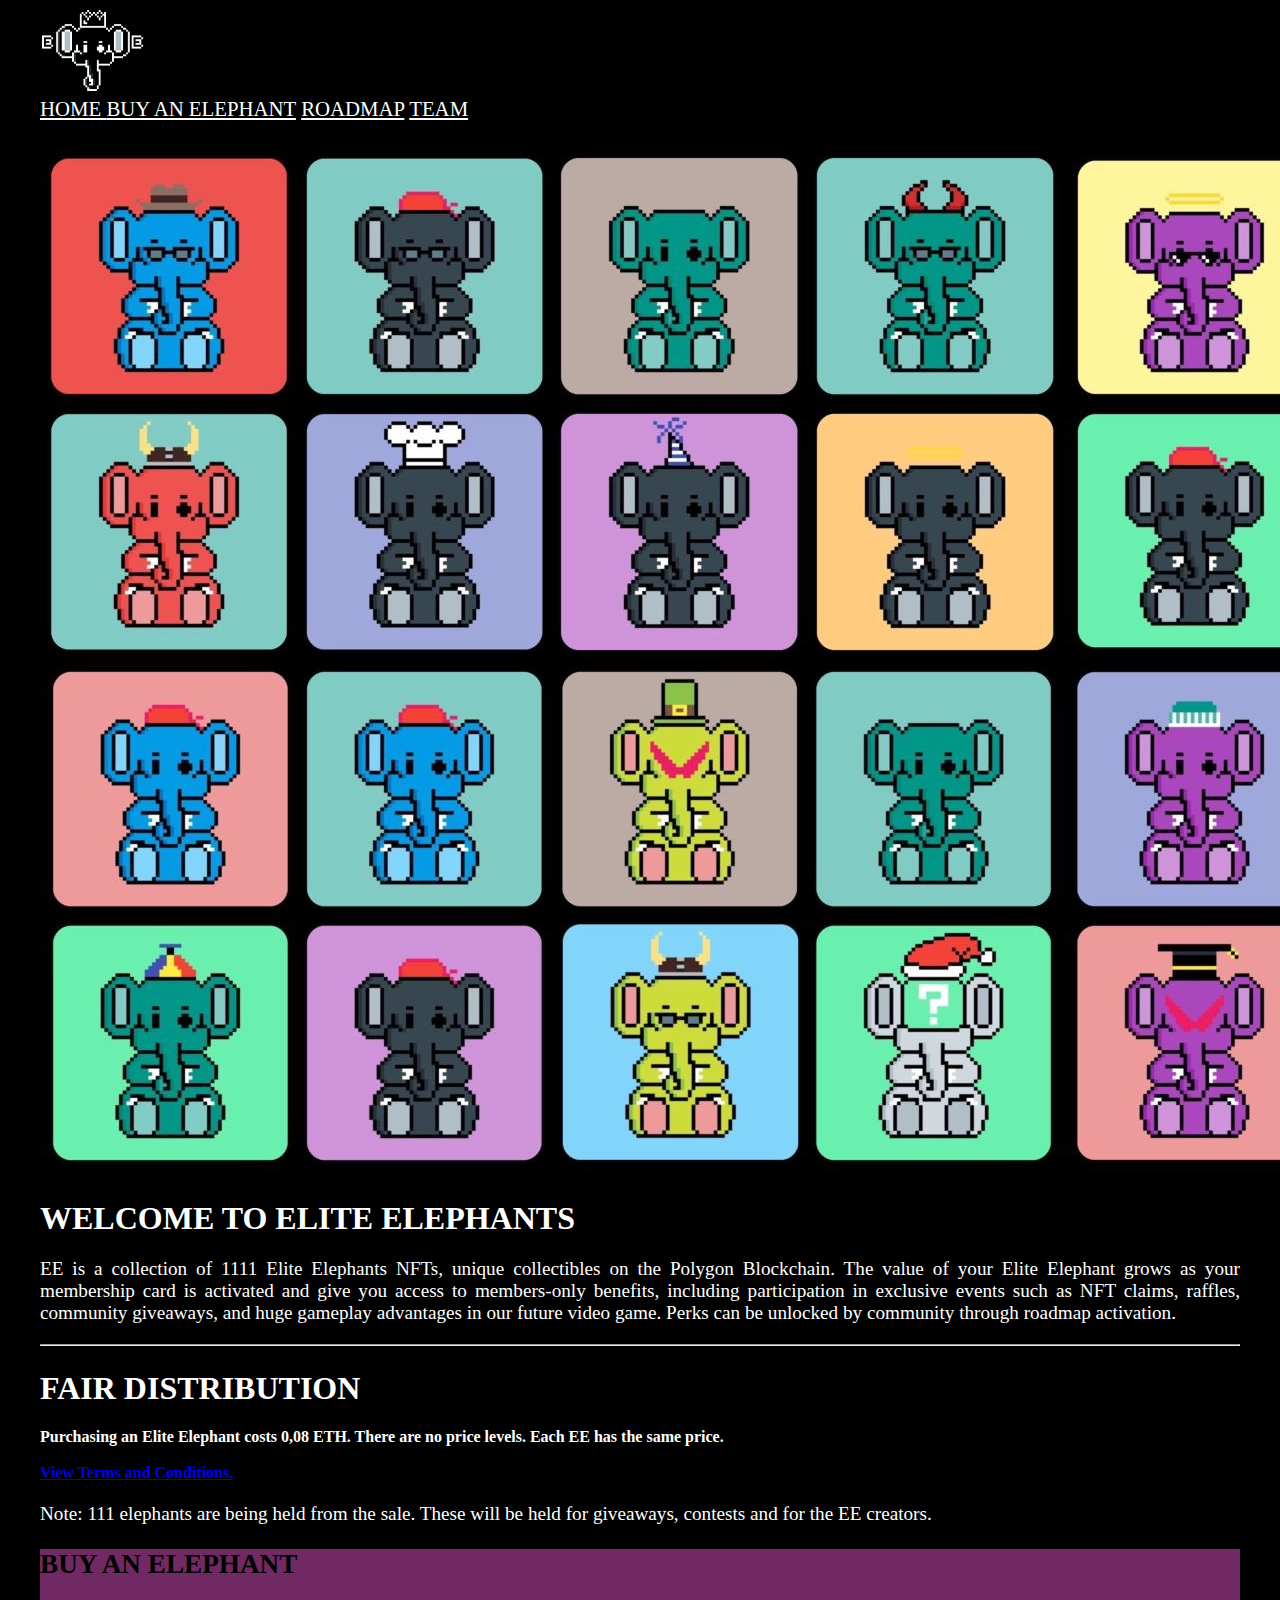
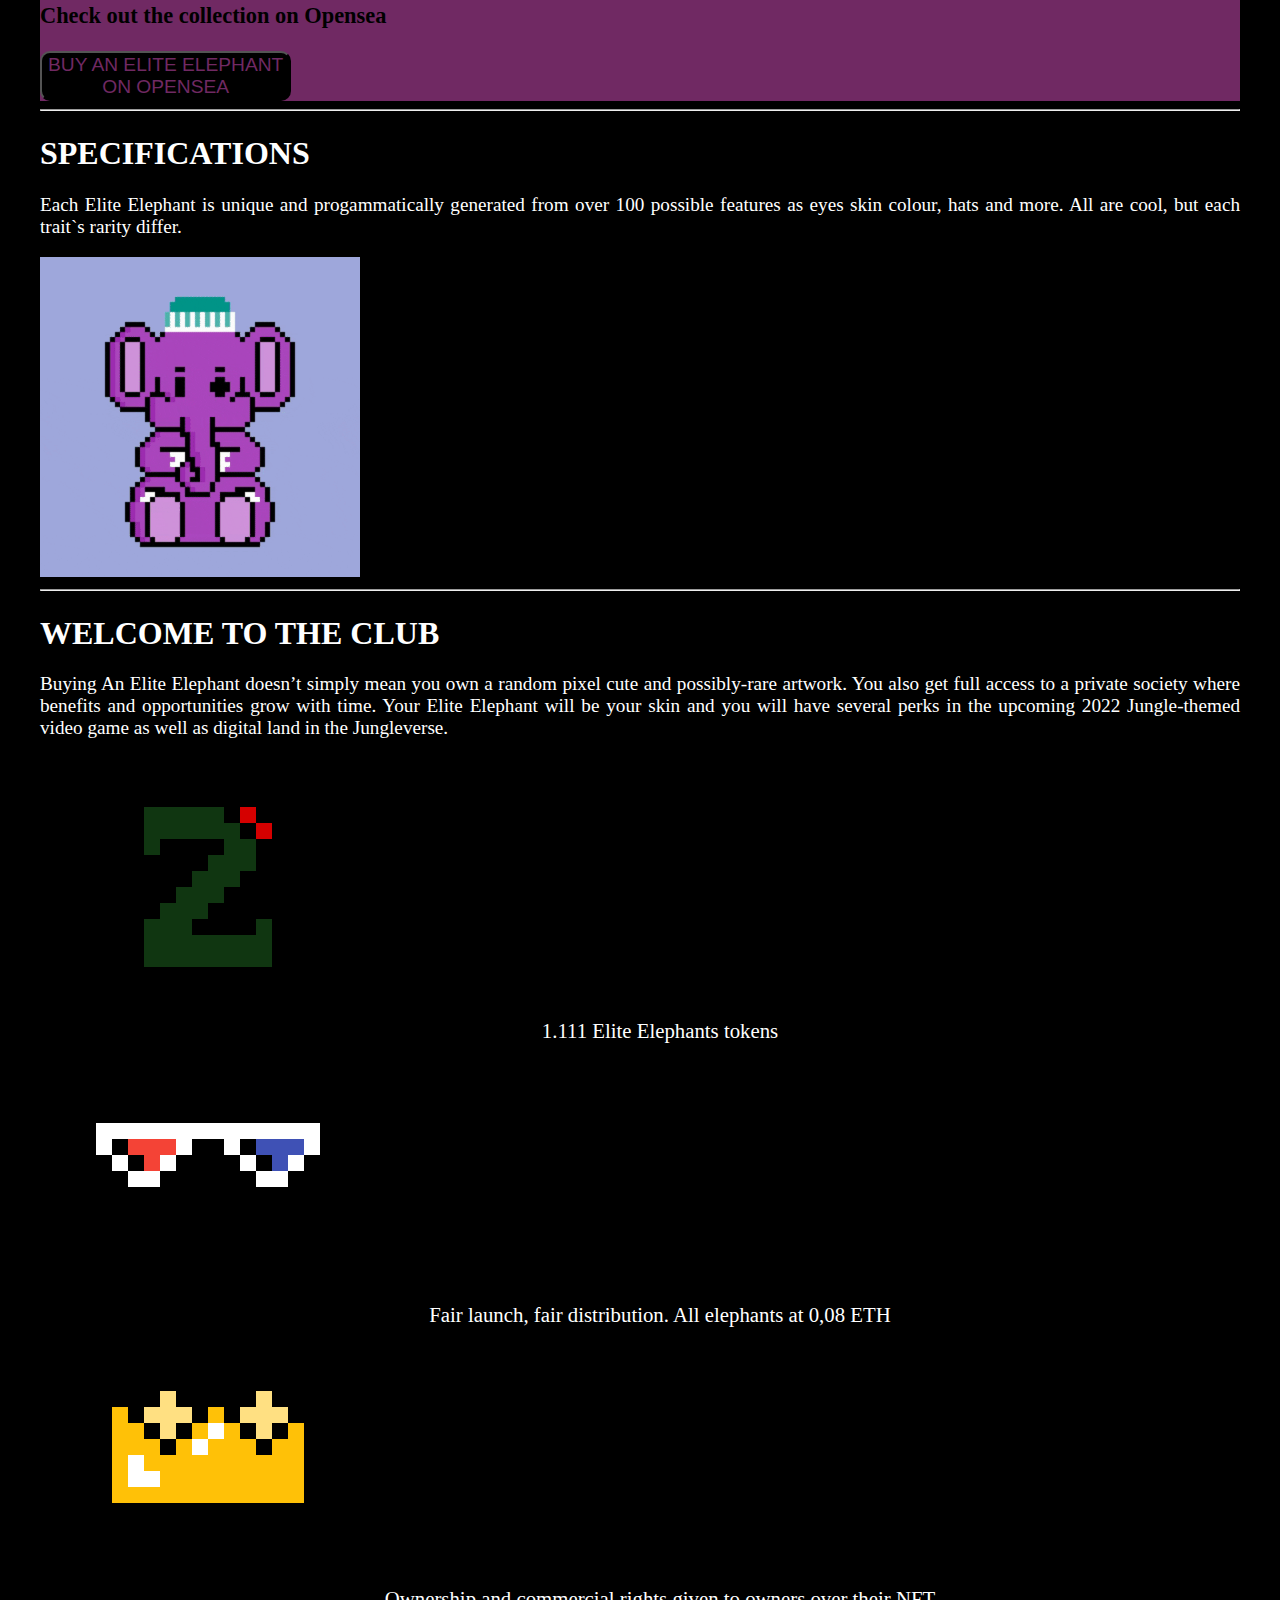
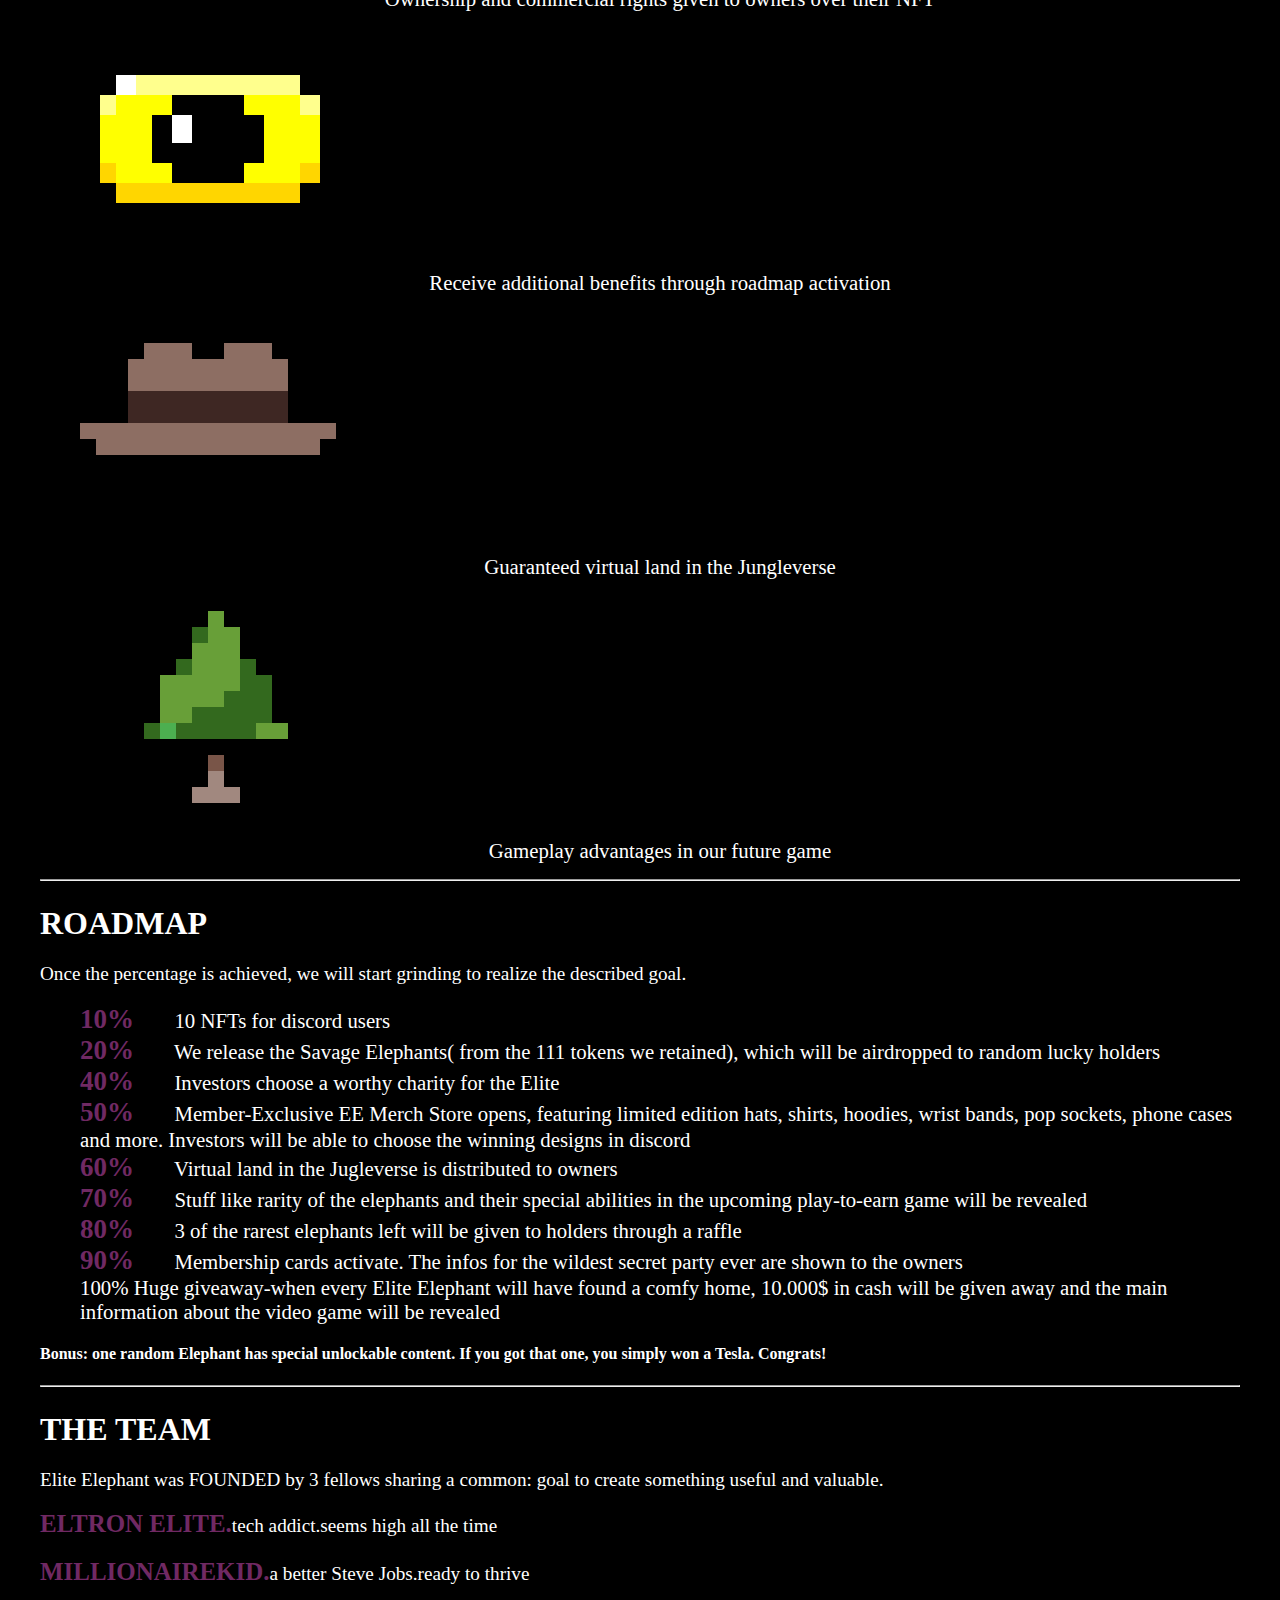
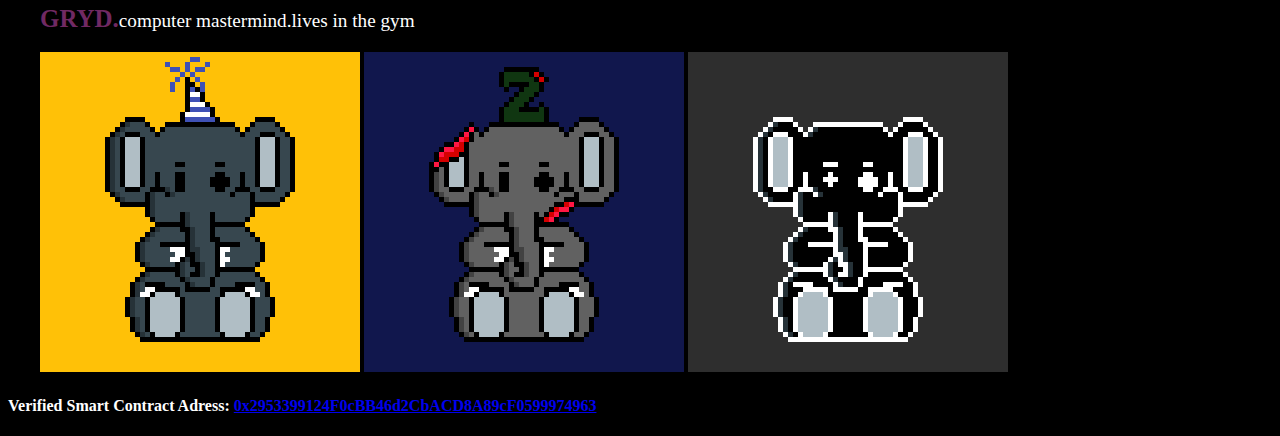
<file: index.html>
<!doctype html>
    <html lang="en">
        <head>
            <title>Elite Elephants</title>
            <link rel="shortcut icon" type="image/jpg" href="./flavicon.png"/>
            <meta charset="utf-8">
            <meta name="viewport" content="width=device-width, initial-scale=1">
            <link href="https://cdn.jsdelivr.net/npm/bootstrap@5.1.3/dist/css/bootstrap.min.css" rel="stylesheet" integrity="sha384-1BmE4kWBq78iYhFldvKuhfTAU6auU8tT94WrHftjDbrCEXSU1oBoqyl2QvZ6jIW3" crossorigin="anonymous">
            <link rel="stylesheet" href="https://use.fontawesome.com/releases/v5.15.4/css/all.css" integrity="sha384-DyZ88mC6Up2uqS4h/KRgHuoeGwBcD4Ng9SiP4dIRy0EXTlnuz47vAwmeGwVChigm" crossorigin="anonymous">
            <link rel="stylesheet" href="styles.css">
        </head>
        <body>
            <div class="container">
                <nav class="navbar navbar-expand-md navbar-light sticky-top">
                    <a class="navbar-brand" href="#">
                        <img class="d-inline-block align-top" src="./logo.png" alt="Elite Elephants logo" height="85px"/>
                    </a>
                    <div class="navbar-collapse collapse">
                        <div class="navbar-nav">
                            <a class="nav-link" href="#home">HOME </a>
                            <a class="nav-link" href="#buy">BUY AN ELEPHANT</a>
                            <a class="nav-link" href="#roadmap">ROADMAP</a>
                            <a class="nav-link" href="#team">TEAM</a>
                        </div>
                        <div class="social">
                            <a href="https://www.instagram.com/elite.elephants.nft/"target="_blank" ><i class="fab fa-instagram"></i></a>
                            <a href="https://twitter.com/EliteElephants" target="_blank"><i class="fab fa-twitter"></i></a>
                            <a href="https://discord.gg/k5Zu2tyHCe"  target="_blank"><i  class="fab fa-discord"></i></a>
                        </div>
                    </div>
                    
                </nav>
                <div class="main">       
                <img id="home" src="colaj.png" class="img-fluid">
                <div class="row sec">
                    <div class="col mt-5">
                    <h1>WELCOME TO ELITE ELEPHANTS</h1>
                    <p>EE is a collection of 1111  Elite Elephants NFTs, unique collectibles on the Polygon Blockchain. 
                        The value of your Elite Elephant grows as your membership card is activated and give you access to members-only benefits, including  participation in exclusive events such as NFT claims, raffles, community giveaways, and huge gameplay advantages in our future video game. Perks can be unlocked by community through roadmap activation. 
                    </p>
                    </div>
                    </div>
                </div>
                <hr class="grey-line">
                <div class="sec mb-5">
                    <h1>FAIR DISTRIBUTION</h1>
                    <div class="row">
                        <h4 class="col" >Purchasing an Elite Elephant costs 0,08 ETH. There are no price levels. Each EE  has the same price.<br><br><a class="link" href="index2.html">View Terms and Conditions.</a></h4>
                        <p class="col ml-7" id="note">Note: 111 elephants are being held from the sale. These will be held for giveaways, contests and for the EE creators.</p>
                    </div>
                </div>
                <div id="buy" class="sec p-4">
                    <div class="row mb">
                        <div class="col"> <h2>BUY AN ELEPHANT</h2>
                        <p>Check out the collection on Opensea</p></div>
                        <div class="col"></div>
                        <div class="col"><a target="_blank" href="https://opensea.io/EliteElephants"><button class="btn btn-light p-3">BUY AN  ELITE ELEPHANT<br>ON OPENSEA </button></a></div>
                    </div>
                </div>
                <hr id="spec" class="grey-line">
                <div class="sec row">
                    <div class="col">
                        <h1>SPECIFICATIONS</h1>
                        <p>Each Elite Elephant is unique and progammatically generated from over 100 possible features as eyes skin colour, hats and more. All are cool, but each trait`s rarity differ.</p>
                    </div>
                    <img src="giphy.gif" class="col side img-fluid gif">
                    
                </div>
                <hr class="grey-line">
                <div class="sec">
                    <h1>WELCOME TO THE CLUB</h1>
                    <p>Buying An Elite Elephant doesn’t simply mean you own a random pixel cute and possibly-rare artwork. You also get full access to a private society where benefits and opportunities grow with time. Your Elite Elephant will be your skin and you will have several perks in the upcoming 2022 Jungle-themed video game as well as digital land in the Jungleverse.</p>
                    <ul class="row">   
                    <div class="col itemContainer"><img class ="img-fluid item m-auto" src="items/1.png"><li class="col club">1.111 Elite Elephants tokens</li></div>
                    <div class="col itemContainer"><img class ="img-fluid item" src="items/2.png"><li class="col club">Fair launch, fair distribution. All elephants at 0,08 ETH</li></div>
                    <div class="col itemContainer"><img class ="col img-fluid item" src="items/3.png"><li class="col club">Ownership and commercial rights given to owners over their NFT</li></div>
                    <div class="col itemContainer"><img class ="col img-fluid item" src="items/4.png"><li class="col club">Receive additional benefits through roadmap activation</li></div>
                    <div class="col itemContainer"><img class ="col img-fluid item" src="items/5.png"><li class="col club">Guaranteed virtual land in the Jungleverse</li></div>
                    <div class="col itemContainer"><img class ="col img-fluid item" src="items/6.png"><li class="col club">Gameplay advantages in our future game</li></div>
                </ul>
                </div>
                <hr class="grey-line">
                <div id="roadmap" class="sec">
                    <h1>ROADMAP</h1>
                    <p>Once the percentage is achieved, we will start grinding to realize the described goal.</p>
                    <ul>
                        <li><span class="prec">10%</span>    10 NFTs for discord users </li>
                        <li><span class="prec">20%</span>    We release the Savage Elephants( from the 111 tokens we retained), which will  be airdropped to random lucky holders </li>
                        <li><span class="prec">40%</span>    Investors choose a worthy charity for the Elite </li>
                        <li><span class="prec">50%</span>    Member-Exclusive EE Merch Store opens, featuring limited edition hats, shirts, hoodies, wrist bands, pop sockets, phone cases and more. Investors will be able to choose the winning designs in discord</li> 
                        <li><span class="prec">60%</span>    Virtual land in the Jugleverse is distributed to owners</li>
                        <li><span class="prec">70%</span>    Stuff like rarity of the elephants and their special abilities in the upcoming play-to-earn game will be revealed</li> 
                        <li><span class="prec">80%</span>    3 of the rarest elephants left will be given to holders through a raffle</li>  
                        <li><span class="prec">90%</span>    Membership cards activate. The infos for the wildest secret party ever are shown to the owners</li> 
                        <li><span class="last-prec">100%</span>   Huge giveaway-when every Elite Elephant will have found a comfy home, 10.000$ in cash will be given away and the main information about the video game will be revealed </li>
                    </ul>
                    <h4>Bonus: one random Elephant has special unlockable content. If you got that one, you simply won a Tesla. Congrats!</h4>
                </div>
                <hr class="grey-line">
                <div id="team" class="sec">
                    <h1>THE TEAM</h1>
                    <p>Elite Elephant was FOUNDED by 3 fellows sharing a common: goal to create something useful and valuable.</p>
                    <div class="row">
                        <div class="col-lg">
                            <p><span class="name">ELTRON ELITE.</span>tech addict.seems high all the time</p>
                            <p><span class="name">MILLIONAIREKID.</span>a better Steve Jobs.ready to thrive</p>
                            <p><span class="name">GRYD.</span>computer mastermind.lives in the gym</p>
                        </div>
                        <div class="col-lg">
                            <div class="row">
                                <img class="img-fluid col prof" src="1.png">
                                <img class="img-fluid col prof" src="2.png">
                                <img class="img-fluid col prof" src="3.png">
                            </div>
                        </div>
                    </div>
                </div>
        </div>
        <h4 id="contract">Verified Smart Contract Adress: <a class="link" href="https://polygonscan.com/address/0x2953399124f0cbb46d2cbacd8a89cf0599974963">0x2953399124F0cBB46d2CbACD8A89cF0599974963</a></h3>
        </body>
    </html>
</file>
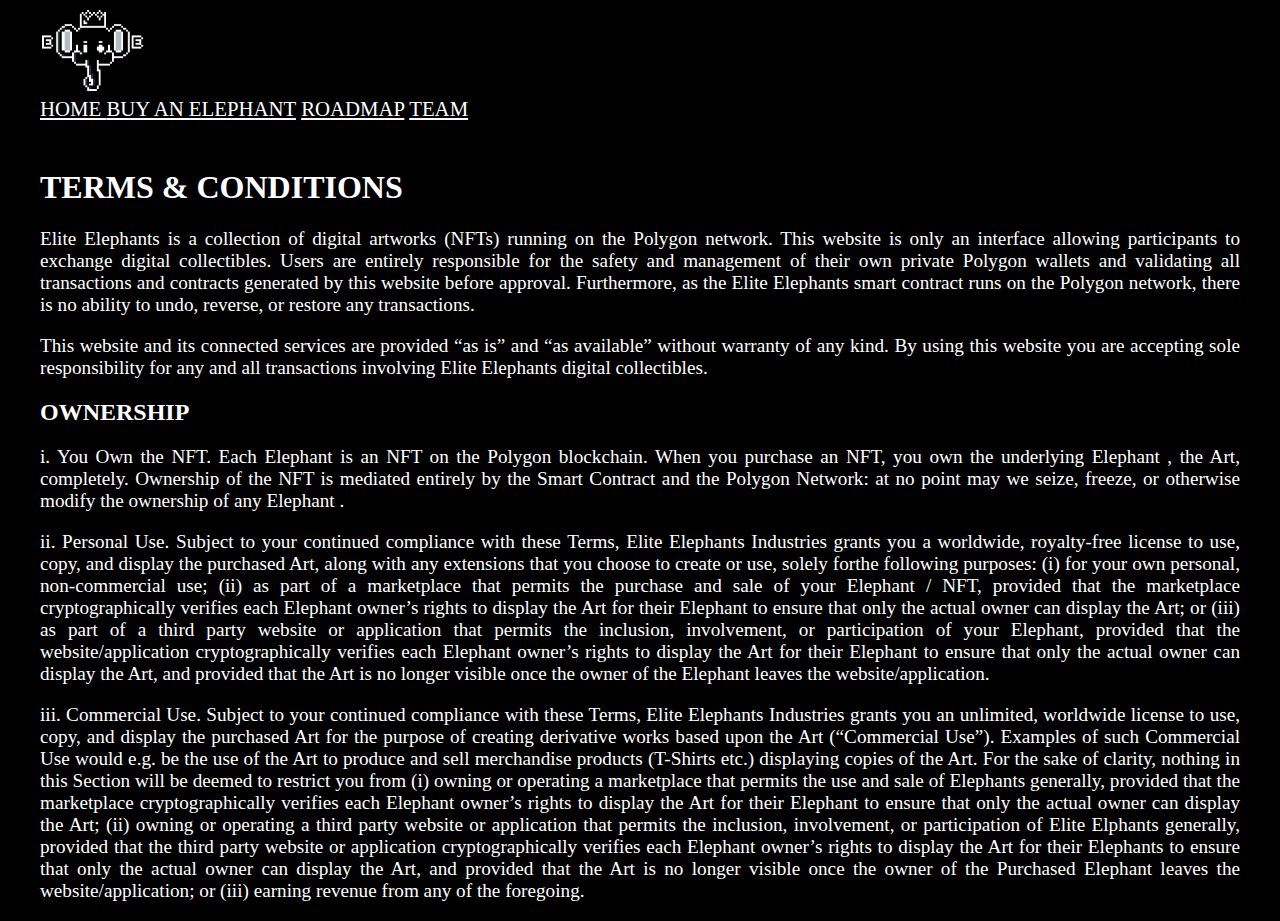
<file: index2.html>
<!doctype html>
    <html lang="en">
        <head>
            <title>Elite Elephants</title>
            <link rel="shortcut icon" type="image/jpg" href="./flavicon.png"/>
            <meta charset="utf-8">
            <meta name="viewport" content="width=device-width, initial-scale=1">
            <link href="https://cdn.jsdelivr.net/npm/bootstrap@5.1.3/dist/css/bootstrap.min.css" rel="stylesheet" integrity="sha384-1BmE4kWBq78iYhFldvKuhfTAU6auU8tT94WrHftjDbrCEXSU1oBoqyl2QvZ6jIW3" crossorigin="anonymous">
            <link rel="stylesheet" href="https://use.fontawesome.com/releases/v5.15.4/css/all.css" integrity="sha384-DyZ88mC6Up2uqS4h/KRgHuoeGwBcD4Ng9SiP4dIRy0EXTlnuz47vAwmeGwVChigm" crossorigin="anonymous">
            <link rel="stylesheet" href="styles.css">
        </head>
        <body>
            <div class="container">
                <nav class="navbar navbar-expand-md navbar-light sticky-top">
                    <a class="navbar-brand" href="index.html">
                        <img class="d-inline-block align-top"  src="./logo.png" alt="Elite Elephants logo" height="85px"/>
                    </a>
                    <div class="navbar-collapse collapse">
                        <div class="navbar-nav">
                            <a class="nav-link" href="index.html">HOME </a>
                            <a class="nav-link" href="index.html#buy">BUY AN ELEPHANT</a>
                            <a class="nav-link" href="index.html#roadmap">ROADMAP</a>
                            <a class="nav-link" href="index.html#team">TEAM</a>
                        </div>
                        <div class="social">
                            <a href="https://www.instagram.com/elite.elephants.nft/"target="_blank" ><i class="fab fa-instagram"></i></a>
                            <a href="https://twitter.com/EliteElephants" target="_blank"><i class="fab fa-twitter"></i></a>
                            <a href="https://discord.gg/k5Zu2tyHCe"  target="_blank"><i  class="fab fa-discord"></i></a>
                        </div>
                    </div>
                    
                </nav>
                <div class="main">
                    <h1>TERMS & CONDITIONS</h1>
                    <p>Elite Elephants is a collection of digital artworks (NFTs) running on the Polygon network. This website is only an interface allowing participants to exchange digital collectibles. Users are entirely responsible for the safety and management of their own private Polygon wallets and validating all transactions and contracts generated by this website before approval. Furthermore, as the Elite Elephants smart contract runs on the Polygon network, there is no ability to undo, reverse, or restore any transactions.</p>
                    <p>This website and its connected services are provided “as is” and “as available” without warranty of any kind. By using this website you are accepting sole responsibility for any and all transactions involving Elite Elephants digital collectibles.</p>
                    <h2>OWNERSHIP</h2>
                    <p>i. You Own the NFT. Each Elephant is an NFT on the Polygon blockchain. When you purchase an NFT, you own the underlying Elephant , the Art, completely. Ownership of the NFT is mediated entirely by the Smart Contract and the Polygon Network: at no point may we seize, freeze, or otherwise modify the ownership of any Elephant .</p>
                    <p>ii. Personal Use. Subject to your continued compliance with these Terms, Elite Elephants Industries grants you a worldwide, royalty-free license to use, copy, and display the purchased Art, along with any extensions that you choose to create or use, solely forthe following purposes: (i) for your own personal, non-commercial use; (ii) as part of a marketplace that permits the purchase and sale of your Elephant / NFT, provided that the marketplace cryptographically verifies each Elephant owner’s rights to display the Art for their Elephant to ensure that only the actual owner can display the Art; or (iii) as part of a third party website or application that permits the inclusion, involvement, or participation of your Elephant, provided that the website/application cryptographically verifies each Elephant owner’s rights to display the Art for their Elephant to ensure that only the actual owner can display the Art, and provided that the Art is no longer visible once the owner of the Elephant leaves the website/application.</p>
                    <p>iii. Commercial Use. Subject to your continued compliance with these Terms, Elite Elephants Industries grants you an unlimited, worldwide license to use, copy, and display the purchased Art for the purpose of creating derivative works based upon the Art (“Commercial Use”). Examples of such Commercial Use would e.g. be the use of the Art to produce and sell merchandise products (T-Shirts etc.) displaying copies of the Art. For the sake of clarity, nothing in this Section will be deemed to restrict you from (i) owning or operating a marketplace that permits the use and sale of Elephants generally, provided that the marketplace cryptographically verifies each Elephant owner’s rights to display the Art for their Elephant to ensure that only the actual owner can display the Art; (ii) owning or operating a third party website or application that permits the inclusion, involvement, or participation of Elite Elphants  generally, provided that the third party website or application cryptographically verifies each Elephant owner’s rights to display the Art for their Elephants to ensure that only the actual owner can display the Art, and provided that the Art is no longer visible once the owner of the Purchased Elephant leaves the website/application; or (iii) earning revenue from any of the foregoing.</p>
                </div>
            </div>
        </body>
    </html>
</file>
<file: styles.css>
body{
    background-color: black;
}
nav{
    background-color: black;
}
a:hover{
    color: #702963 !important;
}
.container{
    padding-left: 2rem;
    padding-right: 2rem;
}
.navbar-nav{
    justify-content: flex-end;
    flex-grow: 1;
    font-size: 1.3em;
}
.social{
    font-size: 1.5em;
    margin-left: 2em;
}
.fab{
    color:white;
    margin-left: 0.3em;
}
.fab:hover{
    color: #702963;
}
.nav-link{
    color:white !important;
}

h1{
    color:white;
    font-weight: bold;
}
h2{
    color:white;
    font-weight: bold;
}
h3{
    color:white;
    font-weight: bold;
}
.el-grid{
    
}
.el-row{
    justify-content: center;
    margin-top:1rem;

}
.el-img{
    max-width: 320px;
}
p{
    color:white;
    text-align: justify;
    font-size: 1.2em;
}
.side{
    height: 100%;
    max-width: 20em;
}
.sec{
    margin-top: 1.5rem;
}
#buy{
    background-color: #702963;
}
#buy p{
    color:black;
    font-weight: bolder;
    font-size: 1.4em;
}
#buy h2{
    color:black;
    font-size: larger;
    font-size: 1.7em;
}

#buy button{
    background-color: black;
    color:#702963;
    border-radius: 10px;
    border-color: black;
    font-size: larger;
}
ul{
    list-style: none;
}
li{
    color:white;
    font-size: 1.3em;
}
h4{
    color:white;
}
.prec{
    color:#702963;
    font-size: 1.3em;
    font-weight: bolder;
    padding-right: 1.3em;
}
.team p{
    font-size: 1.2em;
}
.name{
    color:#702963;
    font-weight: bolder;
    font-size: 1.3em;
}
.club{
    text-align: center;
}
.crown{
    max-width: 13em;
}
</file>
